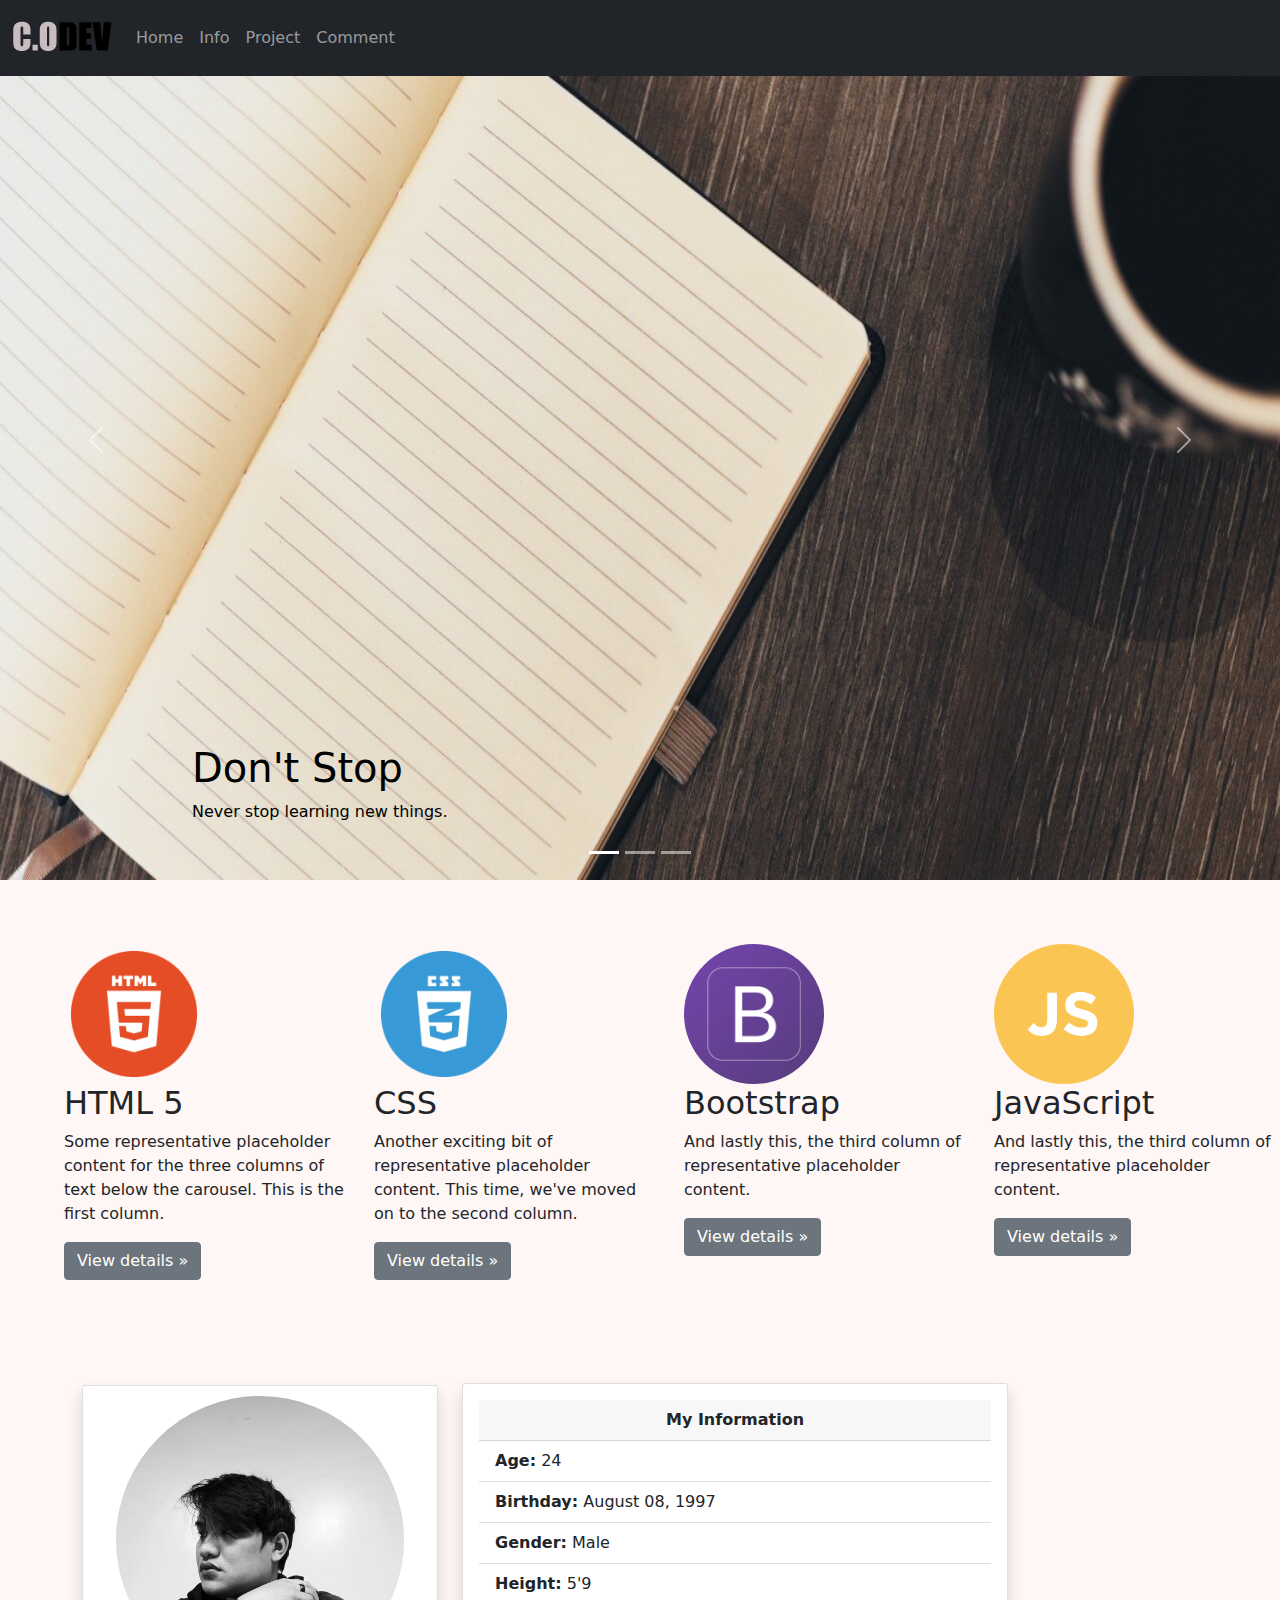
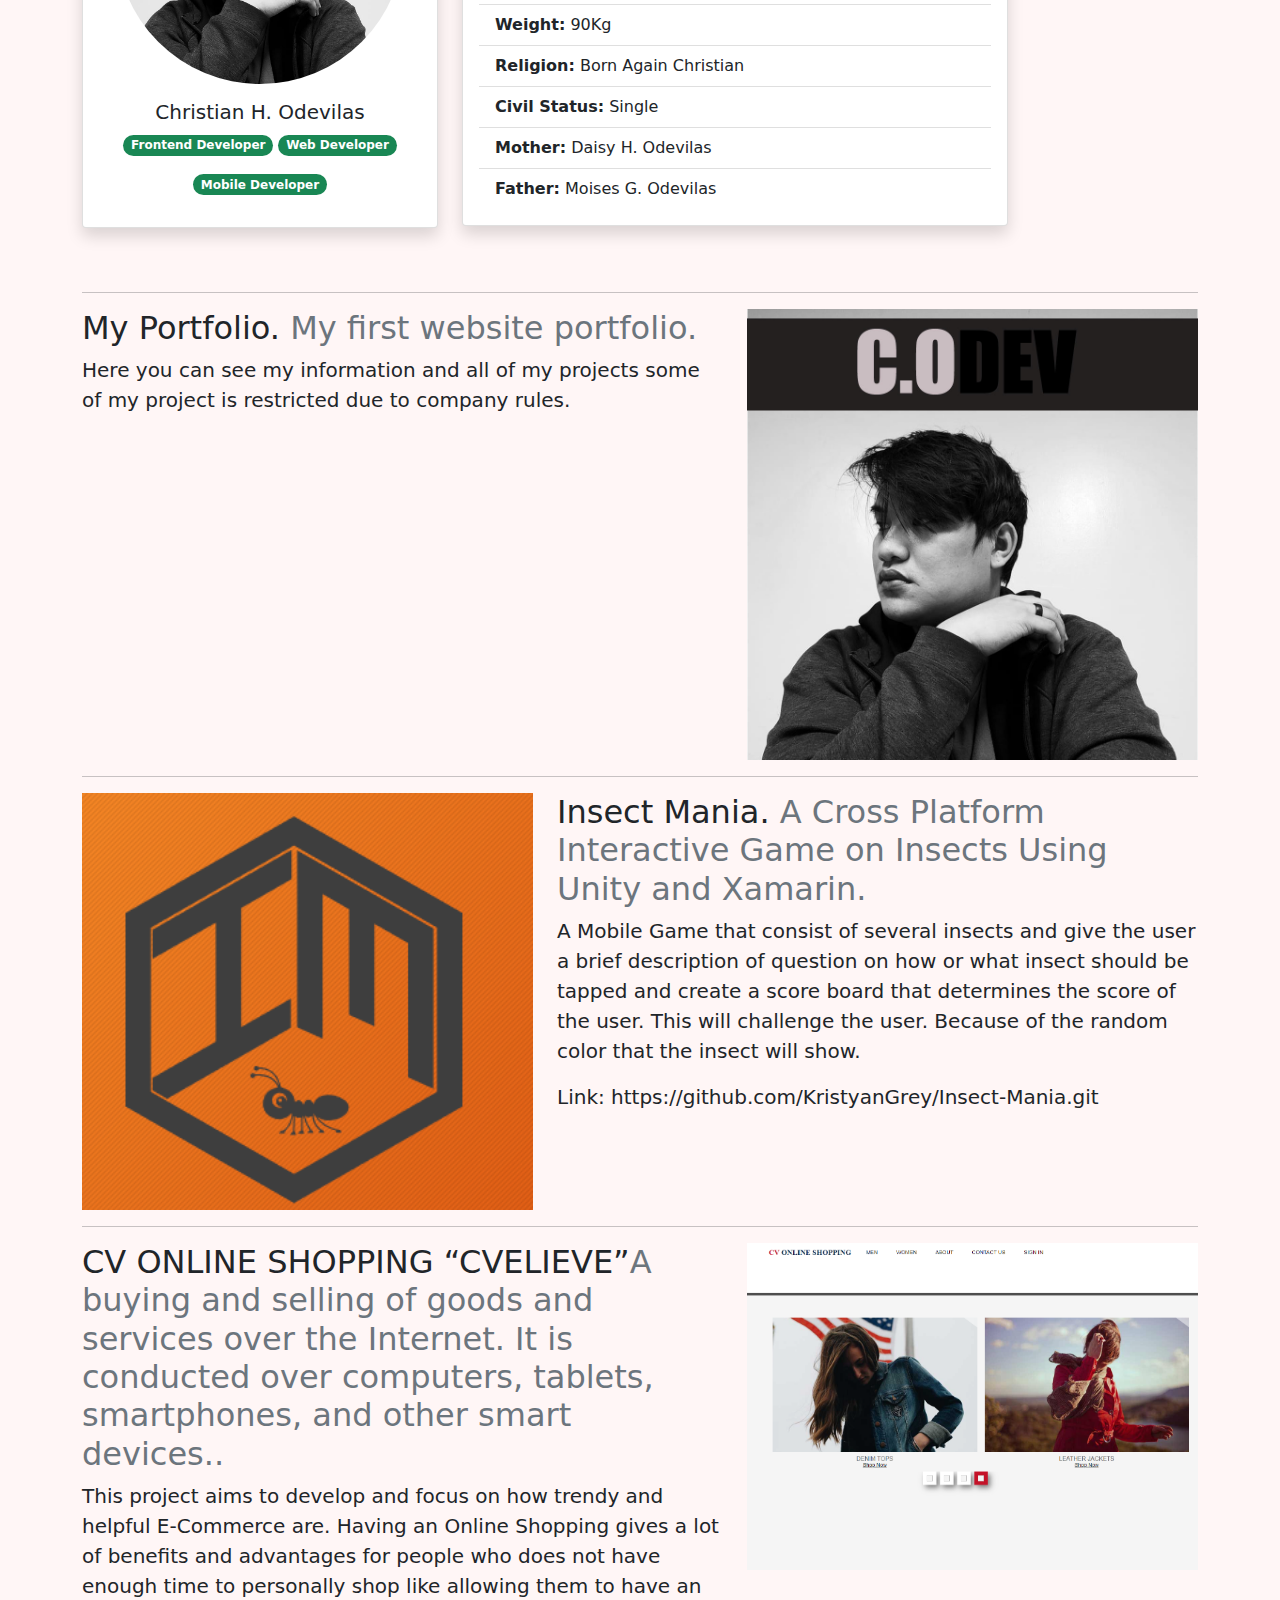
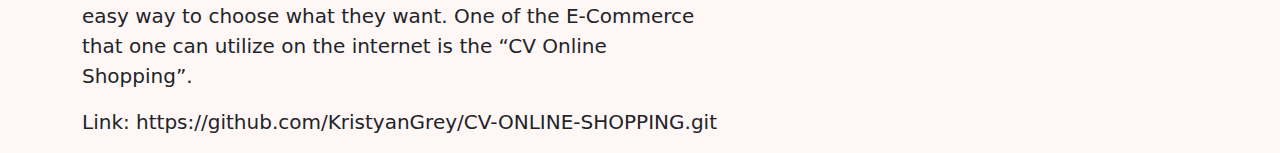
<file: Portfolio/index.html>
<!DOCTYPE html>
<html lang="en">
<head>
    <meta charset="UTF-8">
    <meta http-equiv="X-UA-Compatible" content="IE=edge">
    <meta name="viewport" content="width=device-width, initial-scale=1.0">

    <!-- bootstrap -->
    <link rel="stylesheet" href="Bootstrap/css/bootstrap.min.css">
    <link rel="stylesheet" href="Bootstrap/js/bootstrap.min.js">

    <!-- My Style css -->
    <link rel="stylesheet" href="style.css">

    <title>My Portfolio</title>
</head>
<body class="BgColor">

  <header>
    <nav class="navbar navbar-expand-md navbar-dark fixed-top bg-dark">
      <div class="container-fluid">
        <a class="navbar-brand" href="#"><img src="../Portfolio/Image/Icons/c.odev2.png" alt="" ></a>
        <button class="navbar-toggler" type="button" data-bs-toggle="collapse" data-bs-target="#navbarCollapse" aria-controls="navbarCollapse" aria-expanded="false" aria-label="Toggle navigation">
          <span class="navbar-toggler-icon"></span>
        </button>
        <div class="collapse navbar-collapse" id="navbarCollapse">
          <ul class="navbar-nav me-auto mb-2 mb-md-0">
            <li class="nav-item">
              <a class="nav-link" href="#Home">Home</a>
            </li>
            <li class="nav-item">
              <a class="nav-link" href="#Info">Info</a>
            </li>
            <li class="nav-item">
              <a class="nav-link" href="#Project">Project</a>
            </li>
            <li class="nav-item">
              <a class="nav-link" href="#">Comment</a>
            </li>
          </ul>
        </div>
      </div>
    </nav>
  </header>

  <div id="Home">
    <div id="carouselExampleIndicators" class="carousel slide" data-bs-ride="carousel">
      <div class="carousel-indicators">
        <button type="button" data-bs-target="#carouselExampleIndicators" data-bs-slide-to="0" class="active" aria-current="true" aria-label="Slide 1"></button>
        <button type="button" data-bs-target="#carouselExampleIndicators" data-bs-slide-to="1" aria-label="Slide 2"></button>
        <button type="button" data-bs-target="#carouselExampleIndicators" data-bs-slide-to="2" aria-label="Slide 3"></button>
      </div>
      <div class="carousel-inner">
        <div class="carousel-item active">
          <img src="../Portfolio/Img_carousel/cat2.jpg" class="d-block w-100" style="height: 55rem;" alt="...">
          
          <div class="container" >
            <div class="carousel-caption text-start" style="color:black">
              <h1>Don't Stop</h1>
              <p>Never stop learning new things.</p>
            </div>
          </div>
  
        </div>
        <div class="carousel-item">
          <img src="../Portfolio/Img_carousel/Do something great.jpg" class="d-block w-100" style="height: 55rem;" alt="...">
          
          <div class="container">
            <div class="carousel-caption">
              <h1>Share your knowledge</h1>
              <p>Share your thought and experience.</p>
            </div>
          </div>
  
        </div>
        <div class="carousel-item">
          <img src="../Portfolio/Img_carousel/cat.jpg" class="d-block w-100" style="height: 55rem;" alt="...">
          
          <div class="container">
            <div class="carousel-caption text-end">
              <h1>Create your dream</h1>
              <p>Start to create your dreams.</p>
            </div>
          </div>
  
        </div>
      </div>
      <button class="carousel-control-prev" type="button" data-bs-target="#carouselExampleIndicators" data-bs-slide="prev">
        <span class="carousel-control-prev-icon" aria-hidden="true"></span>
        <span class="visually-hidden">Previous</span>
      </button>
      <button class="carousel-control-next" type="button" data-bs-target="#carouselExampleIndicators" data-bs-slide="next">
        <span class="carousel-control-next-icon" aria-hidden="true"></span>
        <span class="visually-hidden">Next</span>
      </button>
    </div>

  </div>


  
  <!-- language -->

      <!-- Three columns of text below the carousel -->
      <div class="contrainer language" id="Info">
        <div class="row">
          <div class="col-lg-3">
            <img src="../Portfolio/Image/Icons/html.png" alt="" class="bd-placeholder-img rounded-circle" width="140" height="140" role="img" aria-label="Placeholder: 140x140" preserveAspectRatio="xMidYMid slice" focusable="false"><title>Placeholder</title><rect width="100%" height="100%" >
            <h2>HTML 5</h2>
            <p>Some representative placeholder content for the three columns of text below the carousel. This is the first column.</p>
            <p><a class="btn btn-secondary" href="#">View details &raquo;</a></p>
          </div><!-- /.col-lg-4 -->
          <div class="col-lg-3">
            <img src="../Portfolio/Image/Icons/css.png" alt="" class="bd-placeholder-img rounded-circle" width="140" height="140" role="img" aria-label="Placeholder: 140x140" preserveAspectRatio="xMidYMid slice" focusable="false"><title>Placeholder</title><rect width="100%" height="100%" ></rect>
    
            <h2>CSS</h2>
            <p>Another exciting bit of representative placeholder content. This time, we've moved on to the second column.</p>
            <p><a class="btn btn-secondary" href="#">View details &raquo;</a></p>
          </div><!-- /.col-lg-4 -->
          <div class="col-lg-3">
            <img src="../Portfolio/Image/Icons/bootstrap.png" alt="" class="bd-placeholder-img rounded-circle" width="140" height="140" role="img" aria-label="Placeholder: 140x140" preserveAspectRatio="xMidYMid slice" focusable="false"><title>Placeholder</title><rect width="100%" height="100%" ></rect>
            
            <h2>Bootstrap</h2>
            <p>And lastly this, the third column of representative placeholder content.</p>
            <p><a class="btn btn-secondary" href="#">View details &raquo;</a></p>
          </div><!-- /.col-lg-4 -->
          <div class="col-lg-3">
            <img src="../Portfolio/Image/Icons/Javascript.png" alt="" class="bd-placeholder-img rounded-circle" width="140" height="140" role="img" aria-label="Placeholder: 140x140" preserveAspectRatio="xMidYMid slice" focusable="false"><title>Placeholder</title><rect width="100%" height="100%" ></rect>

            <h2>JavaScript</h2>
            <p>And lastly this, the third column of representative placeholder content.</p>
            <p><a class="btn btn-secondary" href="#">View details &raquo;</a></p>
          </div><!-- /.col-lg-4 -->
        </div><!-- /.row -->
      </div>

  <!-- This will be my profile -->
<div class="container">
  <div class="row justify-content-start">
    <div class="col-4 profile">
      <div class="card text-center profile shadow  mb-5 bg-white rounded" style="padding-top: 10px; margin-top: -25px;">
        <img src="../Portfolio/Image/272767088_4792209744209399_4056856279489637250_n.jpg" alt="" class="rounded-circle mx-auto d-block" style="width: 18rem; height: 18rem;">
        <div class="card-body">
          <h5 class="card-title">Christian H. Odevilas</h5>
          <p class="badge rounded-pill bg-success">Frontend Developer</p> 
          <p class="badge rounded-pill bg-success">Web Developer</p> 
          <p class="badge rounded-pill bg-success">Mobile Developer</p>
        </div>
      </div>
    </div>  

    <!-- this is the information -->
    <div class="col-6 information">
      <div class="card information shadow p-3 mb-5 bg-white rounded" style="margin-top: -5%;">   
        <div class="card-header text-center">
          <b>My Information</b>
        </div>
        <ul class="list-group list-group-flush">
          <li class="list-group-item"><b>Age:</b> 24</li>
          <li class="list-group-item"><b>Birthday:</b> August 08, 1997</li>
          <li class="list-group-item"><b>Gender:</b> Male</li>
          <li class="list-group-item"><b>Height:</b> 5'9</li>
          <li class="list-group-item"><b>Weight:</b> 90Kg</li>
          <li class="list-group-item"><b>Religion:</b> Born Again Christian</li>
          <li class="list-group-item"><b>Civil Status:</b> Single</li>
          <li class="list-group-item"><b>Mother:</b> Daisy H. Odevilas</li>
          <li class="list-group-item"><b>Father:</b> Moises G. Odevilas</li>
        </ul>
      </div>
    </div>
  </div>

  <!-- Projects -->
  <hr class="featurette-divider"  id="Project">

<div class="row featurette">
  <div class="col-md-7">
    <h2 class="featurette-heading">My Portfolio. <span class="text-muted">My first website portfolio.</span></h2>
    <p class="lead">Here you can see my information and all of my projects some of my project is restricted due to company rules. </p>
  </div>
  <div class="col-md-5">
    <img src="../Portfolio/Image/new_profile.jpg" alt="" class="bd-placeholder-img bd-placeholder-img-lg featurette-image img-fluid mx-auto" width="500" height="500" role="img" aria-label="Placeholder: 500x500" preserveAspectRatio="xMidYMid slice" focusable="false">

  </div>
</div>

<hr class="featurette-divider">

<div class="row featurette">
  <div class="col-md-7 order-md-2">
    <h2 class="featurette-heading">Insect Mania. <span class="text-muted">A Cross Platform Interactive Game on Insects Using Unity and Xamarin.</span></h2>
    <p class="lead">A Mobile Game that consist of several insects and give the user a brief description of question on how or what insect should be tapped and create a score board that determines the score of the user. This will challenge the user. Because of the random color that the insect will show.</p>
    <p class="lead">Link: https://github.com/KristyanGrey/Insect-Mania.git</p>
  </div>
  <div class="col-md-5 order-md-1">
    <img src="../Portfolio/Image/Icons/insectMania.png" alt="" class="bd-placeholder-img bd-placeholder-img-lg featurette-image img-fluid mx-auto" width="500" height="500" role="img" aria-label="Placeholder: 500x500" preserveAspectRatio="xMidYMid slice" focusable="false">
  </div>
</div>

<hr class="featurette-divider">

<div class="row featurette">
  <div class="col-md-7">
    <h2 class="featurette-heading">CV ONLINE SHOPPING “CVELIEVE”<span class="text-muted">A buying and selling of goods and services over the Internet. It is conducted over computers, tablets, smartphones, and other smart devices..</span></h2>
    <p class="lead">This project aims to develop and focus on how trendy and helpful E-Commerce are. Having an Online Shopping gives a lot of benefits and advantages for people who does not have enough time to personally shop like allowing them to have an easy way to choose what they want. One of the E-Commerce that one can utilize on the internet is the “CV Online Shopping”.</p>
    <p class="lead">Link: https://github.com/KristyanGrey/CV-ONLINE-SHOPPING.git</p>
  </div>
  <div class="col-md-5">
    <img src="../Portfolio/Image/Icons/CVOnlineShopping.png" alt=""class="bd-placeholder-img bd-placeholder-img-lg featurette-image img-fluid mx-auto" width="500" height="500" role="img" aria-label="Placeholder: 500x500" preserveAspectRatio="xMidYMid slice" focusable="false">
  </div>
</div>

</div>


</body>

<script src="../Portfolio/Bootstrap/js/bootstrap.bundle.min.js">

  var myCarousel = document.querySelector('#myCarousel')
    var carousel = new bootstrap.Carousel(myCarousel, {
      interval: 2000,
      wrap: false
  })

  function show(show, hidden) {
    document.getElementById(shown).style.display='block';
    document.getElementById(hidden).style.display='none';
    return false;
  }

</script>

</html>
</file>
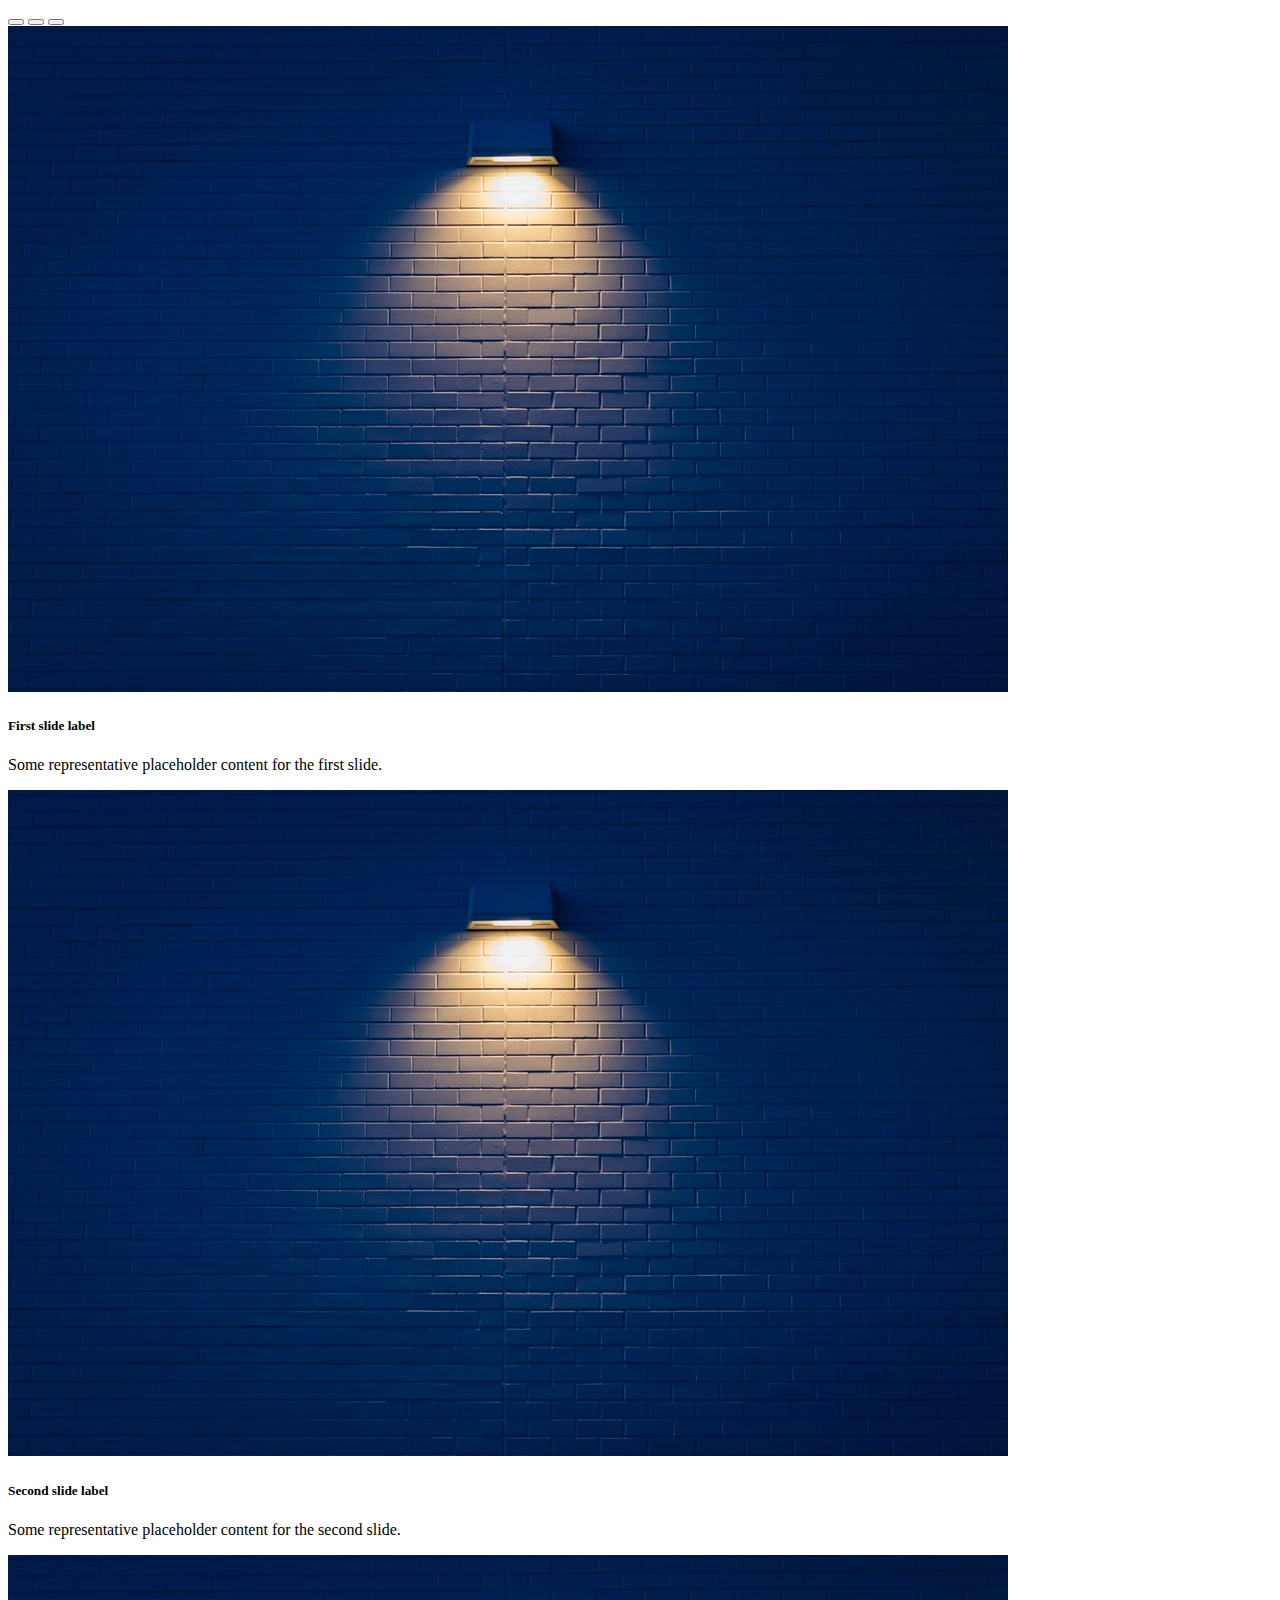
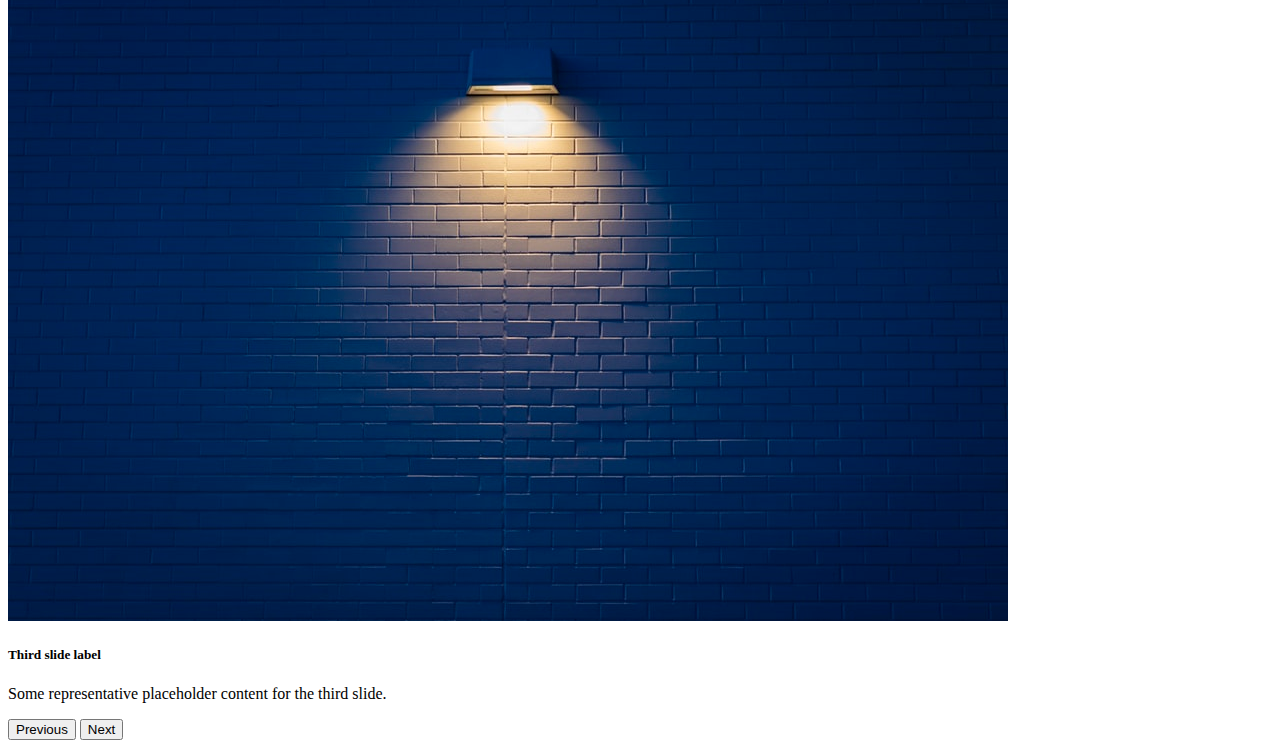
<file: Portfolio/Info.html>
<!doctype html>
<html lang="en">
  <head>
    <!-- Required meta tags -->
    <meta charset="utf-8">
    <meta name="viewport" content="width=device-width, initial-scale=1">

    <!-- Bootstrap CSS -->
    <link href="https://cdn.jsdelivr.net/npm/bootstrap@5.1.3/dist/css/bootstrap.min.css" rel="stylesheet" integrity="sha384-1BmE4kWBq78iYhFldvKuhfTAU6auU8tT94WrHftjDbrCEXSU1oBoqyl2QvZ6jIW3" crossorigin="anonymous">

  </head>
  <body>
    

    <!-- Carousel -->
    <div id="carouselExampleCaptions" class="carousel slide" data-bs-ride="carousel">
        <div class="carousel-indicators">
          <button type="button" data-bs-target="#carouselExampleCaptions" data-bs-slide-to="0" class="active" aria-current="true" aria-label="Slide 1"></button>
          <button type="button" data-bs-target="#carouselExampleCaptions" data-bs-slide-to="1" aria-label="Slide 2"></button>
          <button type="button" data-bs-target="#carouselExampleCaptions" data-bs-slide-to="2" aria-label="Slide 3"></button>
        </div>
        <div class="carousel-inner">
          <div class="carousel-item active">
            <img src="../Portfolio/Image/bg.jpg" class="d-block w-100" alt="...">
            <div class="carousel-caption d-none d-md-block">
              <h5>First slide label</h5>
              <p>Some representative placeholder content for the first slide.</p>
            </div>
          </div>
          <div class="carousel-item">
            <img src="../Portfolio/Image/bg.jpg" class="d-block w-100" alt="...">
            <div class="carousel-caption d-none d-md-block">
              <h5>Second slide label</h5>
              <p>Some representative placeholder content for the second slide.</p>
            </div>
          </div>
          <div class="carousel-item">
            <img src="../Portfolio/Image/bg.jpg" class="d-block w-100" alt="...">
            <div class="carousel-caption d-none d-md-block">
              <h5>Third slide label</h5>
              <p>Some representative placeholder content for the third slide.</p>
            </div>
          </div>
        </div>
        <button class="carousel-control-prev" type="button" data-bs-target="#carouselExampleCaptions" data-bs-slide="prev">
          <span class="carousel-control-prev-icon" aria-hidden="true"></span>
          <span class="visually-hidden">Previous</span>
        </button>
        <button class="carousel-control-next" type="button" data-bs-target="#carouselExampleCaptions" data-bs-slide="next">
          <span class="carousel-control-next-icon" aria-hidden="true"></span>
          <span class="visually-hidden">Next</span>
        </button>
      </div>


    <!-- Optional JavaScript; choose one of the two! -->

    <!-- Option 1: Bootstrap Bundle with Popper -->
    <script src="https://cdn.jsdelivr.net/npm/bootstrap@5.1.3/dist/js/bootstrap.bundle.min.js" integrity="sha384-ka7Sk0Gln4gmtz2MlQnikT1wXgYsOg+OMhuP+IlRH9sENBO0LRn5q+8nbTov4+1p" crossorigin="anonymous">
      
    </script>

    <!-- Option 2: Separate Popper and Bootstrap JS -->
    <!--
    <script src="https://cdn.jsdelivr.net/npm/@popperjs/core@2.10.2/dist/umd/popper.min.js" integrity="sha384-7+zCNj/IqJ95wo16oMtfsKbZ9ccEh31eOz1HGyDuCQ6wgnyJNSYdrPa03rtR1zdB" crossorigin="anonymous"></script>
    <script src="https://cdn.jsdelivr.net/npm/bootstrap@5.1.3/dist/js/bootstrap.min.js" integrity="sha384-QJHtvGhmr9XOIpI6YVutG+2QOK9T+ZnN4kzFN1RtK3zEFEIsxhlmWl5/YESvpZ13" crossorigin="anonymous"></script>
    -->
  </body>
</html>
</file>
<file: Portfolio/style.css>
body,
html {
  height: 100%;
} 

.profile{
  margin-top: 10%;
}
.information{
  margin-top: 10%;
}
.BgColor{
  background-color: 	#fff6f6;
}

.bd-placeholder-img {
  font-size: 1.125rem;
  text-anchor: middle;
  -webkit-user-select: none;
  -moz-user-select: none;
  user-select: none;
}

.language{
  margin-left: 5%;
  margin-top: 5%;

}

@media (min-width: 768px) {
  .bd-placeholder-img-lg {
    font-size: 3.5rem;
  }
}
</file>
